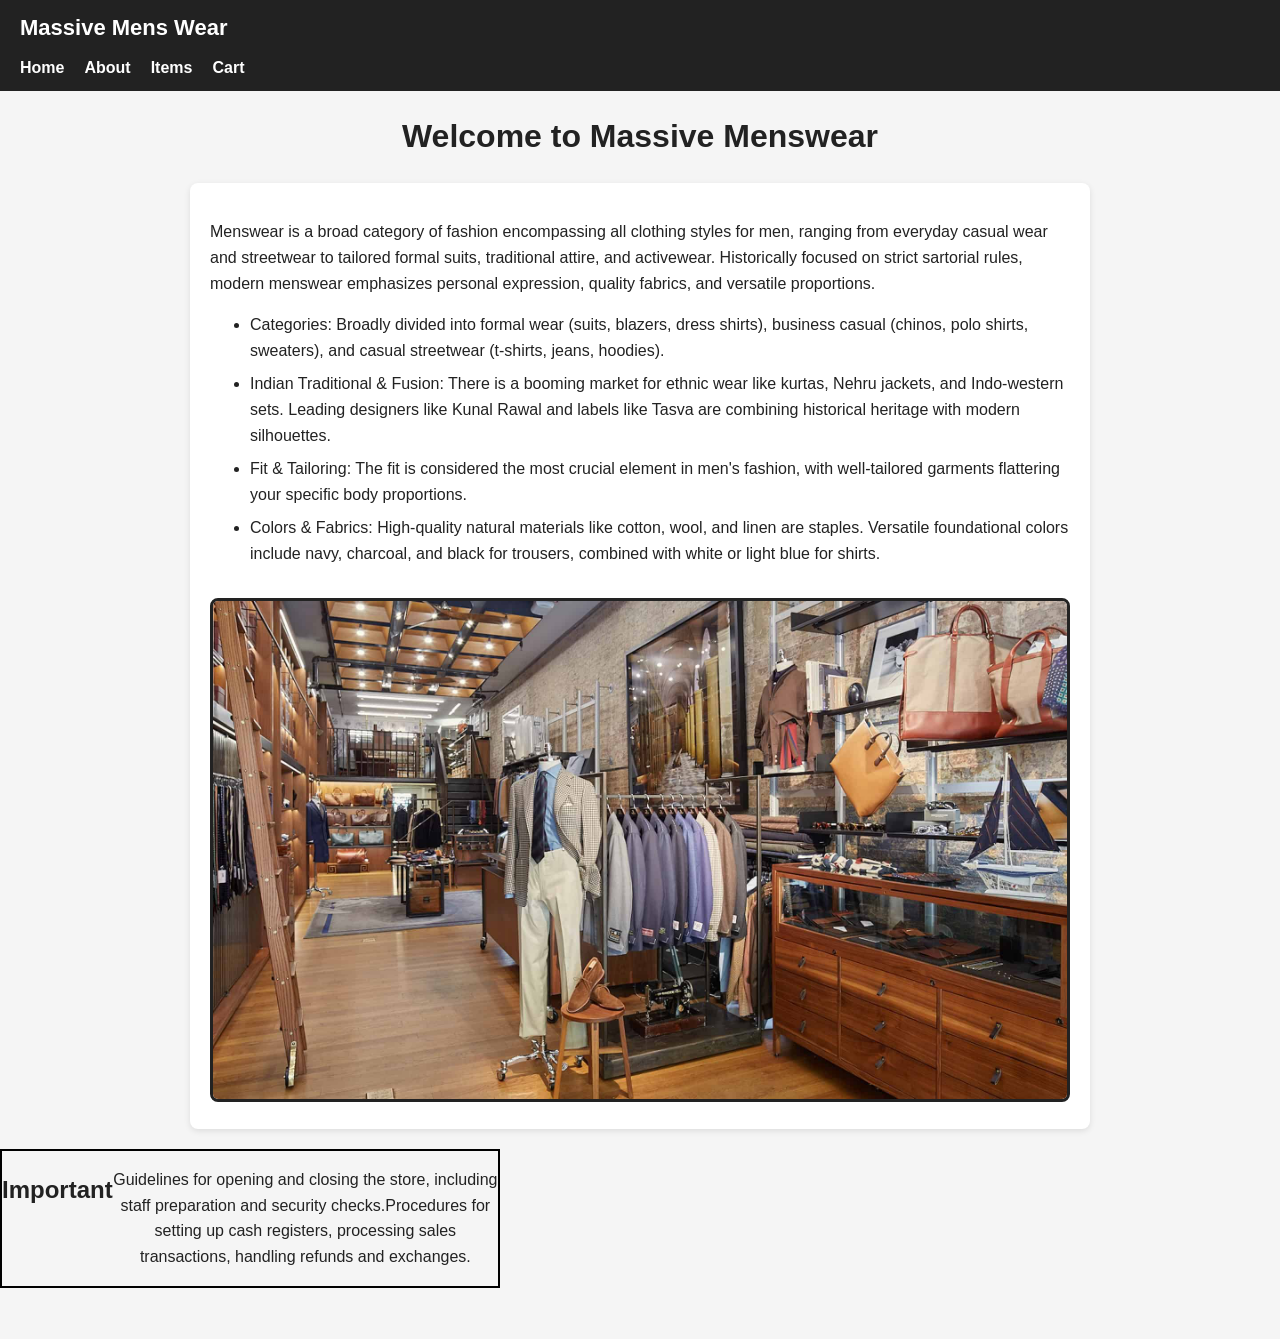
<file: IP_3/index.html>
<!DOCTYPE html>
<html>
<head>
  <meta charset="UTF-8">
  <title>Mens wear</title>

 
  <link rel="stylesheet" href="style.css">

  
  <style>
    .good h2 {
      color: #444;
      border-bottom: 2px solid #ffcc00;
      padding-bottom: 5px;
    }
    .good ul li {
      margin-bottom: 8px;
    }
    .good img {
      border: 3px solid #222;
      margin-top: 15px;
    }
    .narahan{
       display: flex;
       width: 500px;
       border: 2px solid black;
       text-align:center;
}
  </style>
</head>
<body>

  <nav>
    <h1>Massive Mens Wear</h1>
    <ul>
      <li><a href="index.html">Home</a></li>
      <li><a href="about.html">About</a></li>
      <li><a href="items.html">Items</a></li>
      <li><a href="cart.html">Cart</a></li>
    </ul>
  </nav>

  
  <h1 style="text-align:center; color:#222; margin-top:20px;">Welcome to Massive Menswear</h1>

  <div class="good">
    <p>
      Menswear is a broad category of fashion encompassing all clothing styles for men, ranging from everyday casual wear and streetwear to tailored formal suits,
      traditional attire, and activewear. Historically focused on strict sartorial rules, modern menswear emphasizes personal expression, quality fabrics,
      and versatile proportions.
    </p>
    <ul>
      <li>Categories: Broadly divided into formal wear (suits, blazers, dress shirts),
        business casual (chinos, polo shirts, sweaters), and casual streetwear (t-shirts, jeans, hoodies).</li>
      <li>Indian Traditional & Fusion: There is a booming market for ethnic wear like kurtas, Nehru jackets, and Indo-western sets.
        Leading designers like Kunal Rawal and labels like Tasva are combining historical heritage with modern silhouettes.</li>
      <li>Fit & Tailoring: The fit is considered the most crucial element in men's fashion, with well-tailored garments flattering your specific body proportions.</li>
      <li>Colors & Fabrics: High-quality natural materials like cotton, wool, and linen are staples. Versatile foundational colors
        include navy, charcoal, and black for trousers, combined with white or light blue for shirts.</li>
    </ul>

    
    <img src="dress.jpg" alt="Workplace" style="width:100%; border-radius:8px;">
  </div>
 <div class="narahan">
   <h2>Important</h2>

   <p>Guidelines for opening and closing the store, including staff preparation and security checks.Procedures for setting up cash registers, processing sales transactions, handling refunds and exchanges.
</p>
 </div>
  <br><br>

</body>
</html>
</file>
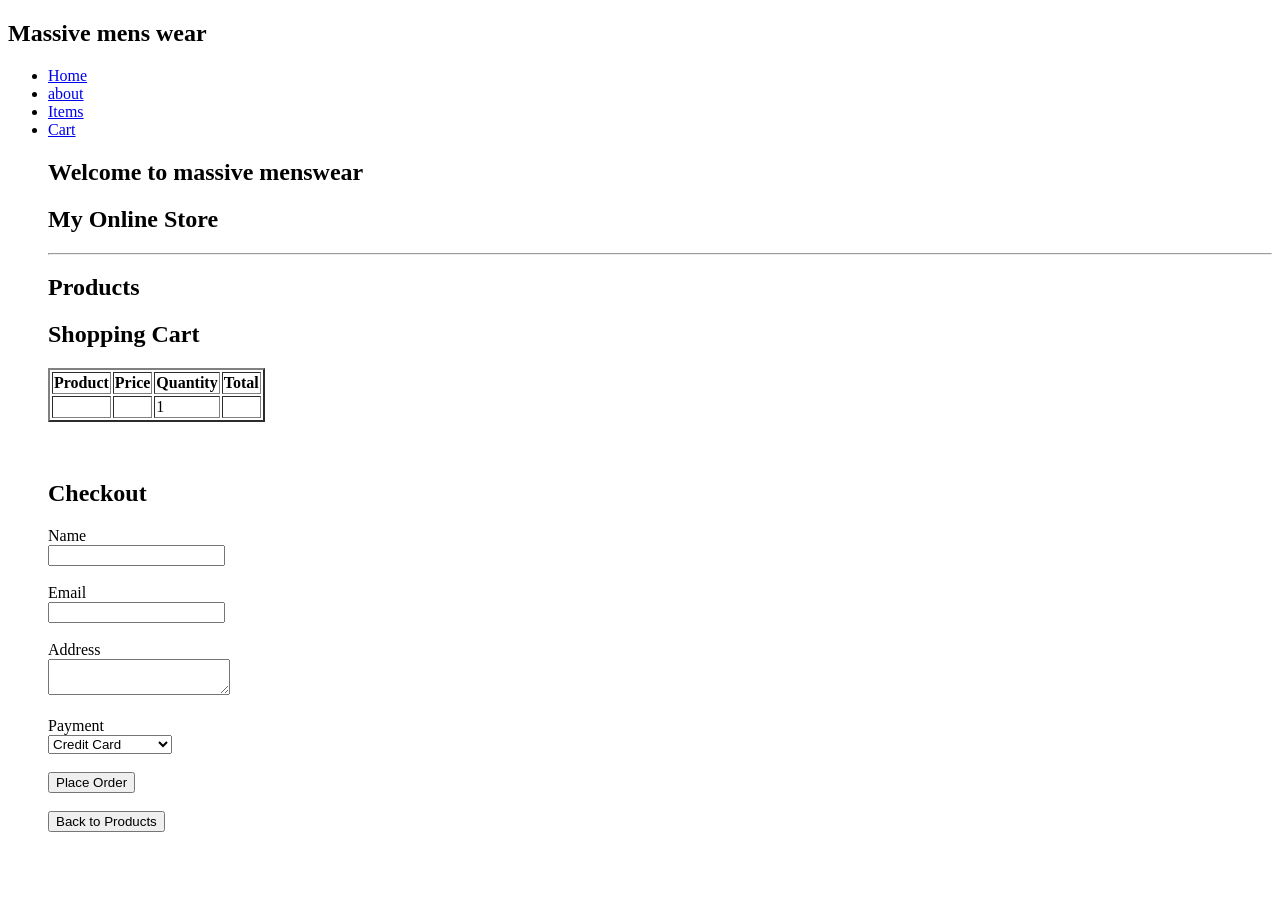
<file: (No subject)/cart.html>
<!DOCTYPE html>
              <html>
                    <head>
                          <meta charset="UTF-8">
                          <title>Mens wear</title>
                    </head>
                    <body>
                          <nav> 
                               <h1>Massive mens wear</h1> 
                               <ul>
                                   <li><a href="index.html">Home</a></li>
                                   <li><a href="about.html">about</a></li>
                                   <li><a href="items.html">Items</a></li>
                                   <li><a href="cart.html">Cart</a></li>
                          <h1>Welcome to massive menswear</h1>
                          <h1>My Online Store</h1>

<hr>

<h2>Products</h2>



<!-- Shopping Cart Page -->
<div id="cartPage">

<h1>Shopping Cart</h1>

<table>
<table border="2">
<tr>
<th>Product</th>
<th>Price</th>
<th>Quantity</th>
<th>Total</th>
</tr>

<tr>
<td id="product"></td>
<td id="price"></td>
<td>1</td>
<td id="total"></td>
</tr>

</table>

<h2 id="grandTotal"></h2>

<br>

<h2>Checkout</h2>

<form>
<label>Name</label><br>
<input type="text" required><br><br>

<label>Email</label><br>
<input type="email" required><br><br>

<label>Address</label><br>
<textarea required></textarea><br><br>

<label>Payment</label><br>
<select>
<option>Credit Card</option>
<option>Debit Card</option>
<option>Cash on Delivery</option>
</select>

<br><br>

<input type="submit" value="Place Order">

</form>

<br>

<button onclick="goBack()">Back to Products</button>

</div>
                         
                    
  </body>
</html>
</file>
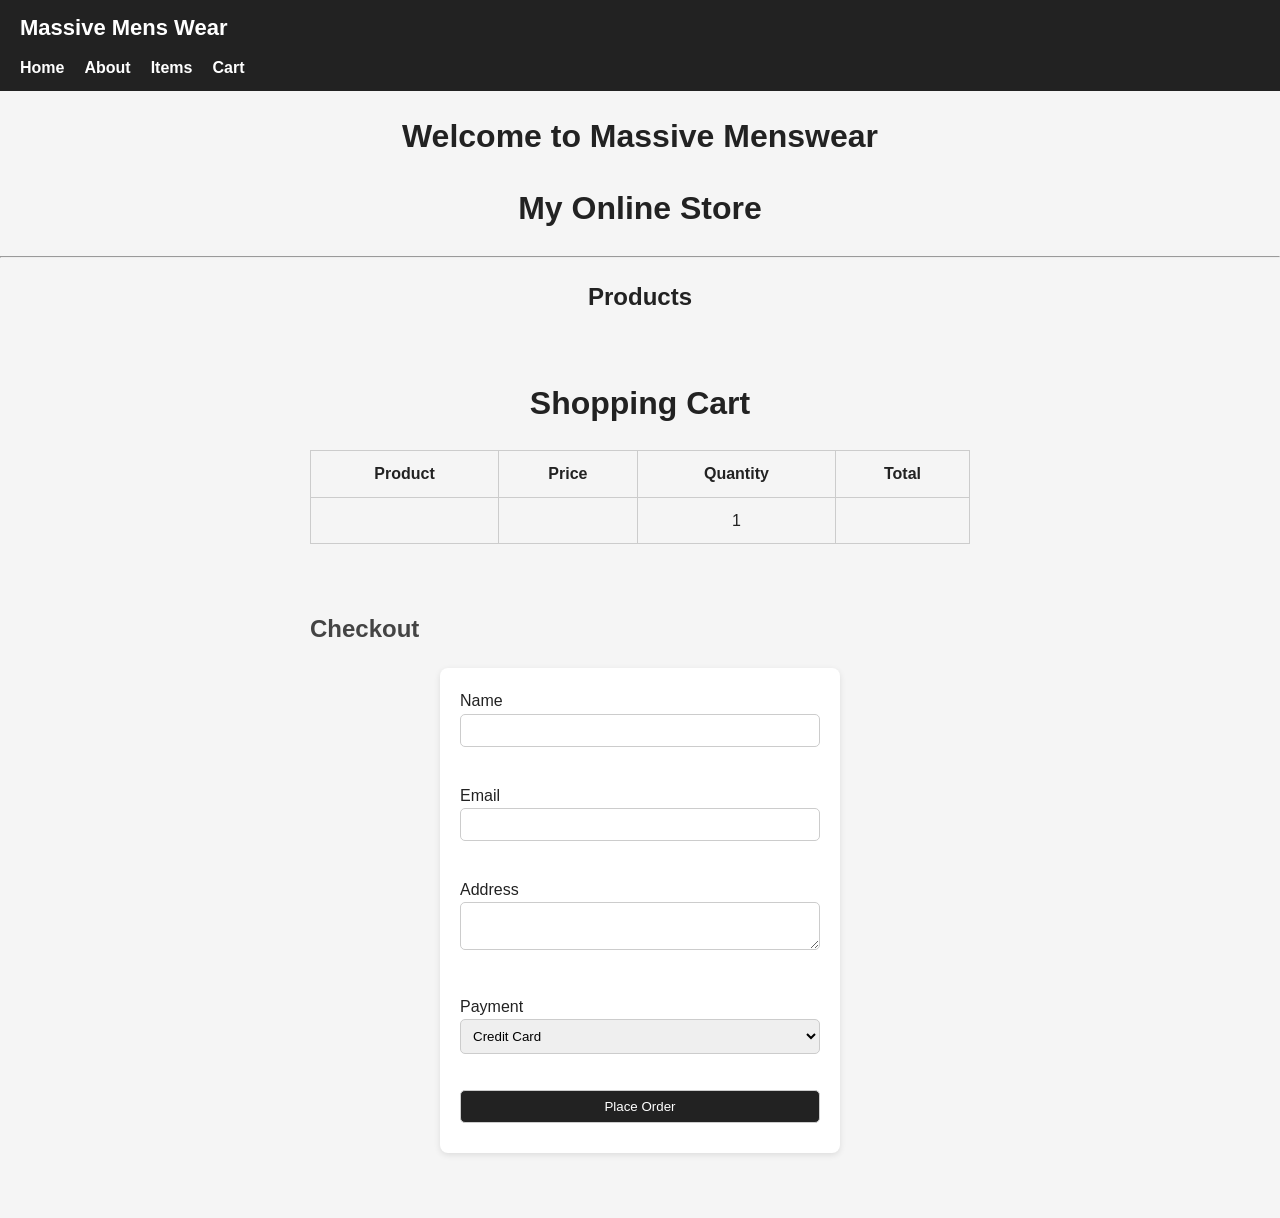
<file: IP_3/cart.html>
<!DOCTYPE html>
<html>
<head>
  <meta charset="UTF-8">
  <title>Mens wear</title>
  <link rel="stylesheet" href="style.css">  
  <style>
    #cartPage {
      max-width: 700px;
      margin: 0 auto;
      padding: 20px;
    }
    #cartPage h1 {
      text-align: center;
      color: #222;
    }
    #cartPage h2 {
      color: #444;
    }
    #grandTotal {
      text-align: right;
      color: #222;
    }
  </style>
</head>
<body>

  <nav>
    <h1>Massive Mens Wear</h1>
    <ul>
      <li><a href="index.html">Home</a></li>
      <li><a href="about.html">About</a></li>
      <li><a href="items.html">Items</a></li>
      <li><a href="cart.html">Cart</a></li>
    </ul>
  </nav>

  <h1 style="text-align:center; color:#222; margin-top:20px;">Welcome to Massive Menswear</h1>
  <h1 style="text-align:center;">My Online Store</h1>
  <hr>
  <h2 style="text-align:center;">Products</h2>
  <div id="cartPage">
    <h1>Shopping Cart</h1>
    <table border="2">
      <tr>
        <th>Product</th>
        <th>Price</th>
        <th>Quantity</th>
        <th>Total</th>
      </tr>
      <tr>
        <td id="product"></td>
        <td id="price"></td>
        <td>1</td>
        <td id="total"></td>
      </tr>
    </table>
    <h2 id="grandTotal"></h2>
    <br>
    <h2>Checkout</h2>
    <form>
      <label>Name</label><br>
      <input type="text" required><br><br>
      <label>Email</label><br>
      <input type="email" required><br><br>
      <label>Address</label><br>
      <textarea required></textarea><br><br>
      <label>Payment</label><br>
      <select>
        <option>Credit Card</option>
        <option>Debit Card</option>
        <option>Cash on Delivery</option>
      </select>
      <br><br>
      <input type="submit" value="Place Order">
    </form>
    <br>
  </div>
</body>
</html>
</file>
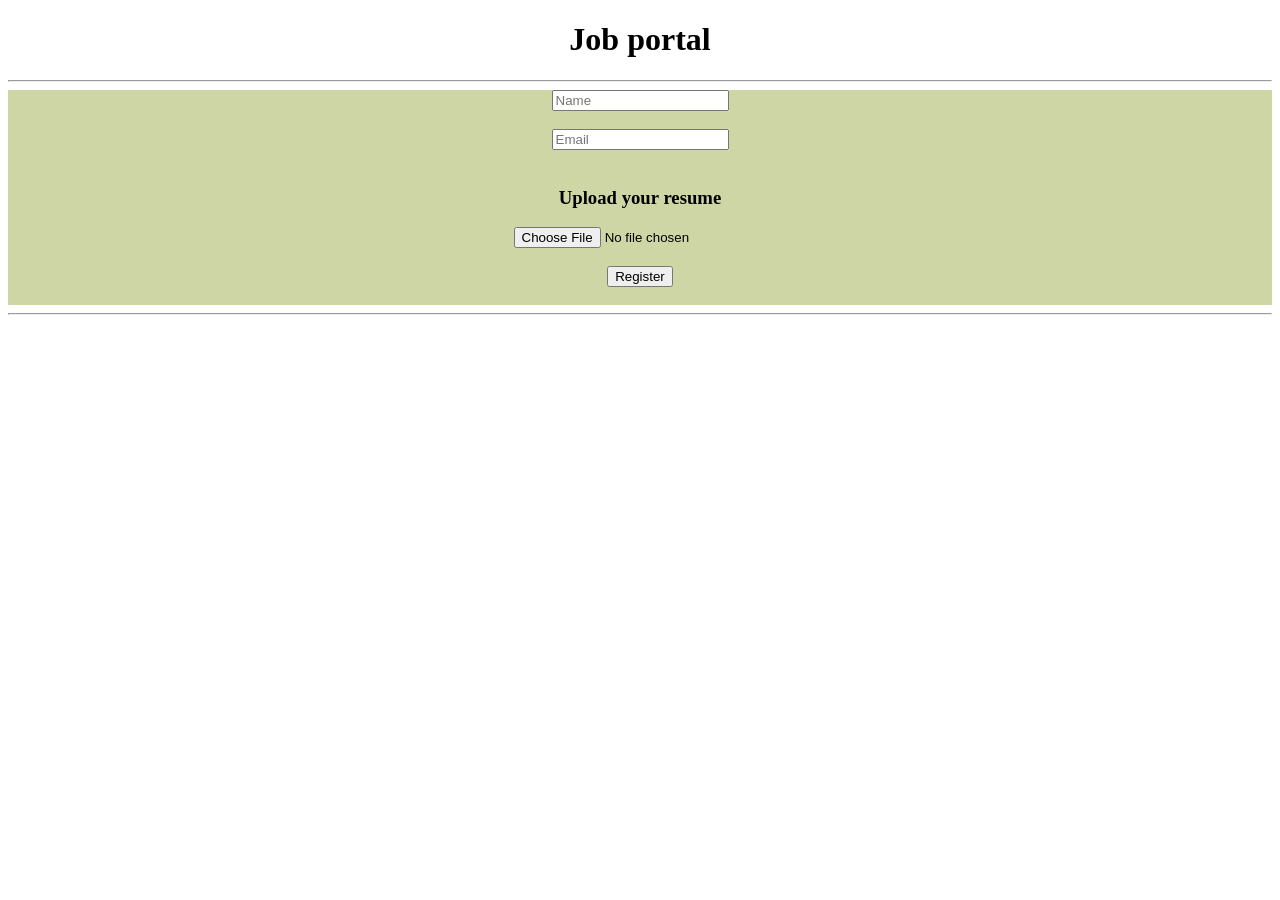
<file: IP_4/login.html>
<!DOCTYPE html>
<html>
<head>
    <title>Introduction to JS Validation</title>
    <style>
    *form{
    padding:10px;
    margin:5px;
    border:10px;
    }
    </style>
    <script>
        function validateForm() {
            let name=document.getElementById("name").value
            let email=document.getElementById("email").value;
            let resume=document.getElementById("resume").value;
            let emailPattern=/^[^]+@[^]+\.[a-z]{2,3}$/;
            if(!name)
            if(!email.match(emailpattern)){
            alert("Invalid email");
            return false;
            }
            if(!resume.match(^.(pdf\doc\docx)$/i)){
            alert("Only Pdf/Doc/Docx are allowed");
            return false;
            }
            return true;
        }
    </script>
</head>
<body>
<h1 style="text-align:center">Job portal</h1>
<hr>
<form onsubmit="return validateForm()" style="text-align:center;background-color:#8926;">
    <input type="text" id="name" placeholder="Name"required><br><br>
    <input type="email" id="email" placeholder="Email"required><br><br>
    <h3>Upload your resume</h3>
    <input type="file" id="resume" required><br><br>
    <button type="submit">Register</button><br><br>
</form>
<hr>
</body>
</html>
</file>
<file: IP_3/style.css>
* {
  box-sizing: border-box;
}

body {
  margin: 0;
  font-family: Arial, Helvetica, sans-serif;
  background-color: #f5f5f5;
  color: #222;
  line-height: 1.6;
}

nav {
  background-color: #222;
  color: #fff;
  padding: 10px 20px;
}

nav h1 {
  margin: 0 0 10px 0;
  font-size: 22px;
}

nav ul {
  list-style: none;
  margin: 0;
  padding: 0;
  display: flex;
  gap: 20px;
}

nav ul li a {
  color: #fff;
  text-decoration: none;
  font-weight: bold;
}

nav ul li a:hover {
  color: #ffcc00;
}

.good, .abt {
  background-color: #fff;
  margin: 20px auto;
  padding: 20px;
  max-width: 900px;
  border-radius: 8px;
  box-shadow: 0 2px 6px rgba(0, 0, 0, 0.1);
}

.product {
  background-color: #fff;
  max-width: 300px;
  margin: 15px auto;
  padding: 15px;
  text-align: center;
  border-radius: 8px;
  box-shadow: 0 2px 6px rgba(0, 0, 0, 0.1);
}

.product img {
  border-radius: 6px;
}

.product button {
  background-color: #222;
  color: #fff;
  border: none;
  padding: 8px 16px;
  border-radius: 5px;
  cursor: pointer;
}

.product button:hover {
  background-color: #ffcc00;
  color: #222;
}

table {
  border-collapse: collapse;
  width: 100%;
  max-width: 700px;
  margin: 20px auto;
}

table, th, td {
  border: 1px solid #ccc;
}

th, td {
  padding: 10px;
  text-align: center;
}

form {
  max-width: 400px;
  margin: 20px auto;
  background-color: #fff;
  padding: 20px;
  border-radius: 8px;
  box-shadow: 0 2px 6px rgba(0, 0, 0, 0.1);
}

input, textarea, select {
  width: 100%;
  padding: 8px;
  margin-bottom: 10px;
  border: 1px solid #ccc;
  border-radius: 5px;
}

input[type="submit"], button {
  background-color: #222;
  color: #fff;
  cursor: pointer;
}

input[type="submit"]:hover, button:hover {
  background-color: #ffcc00;
  color: #222;
}
</file>
